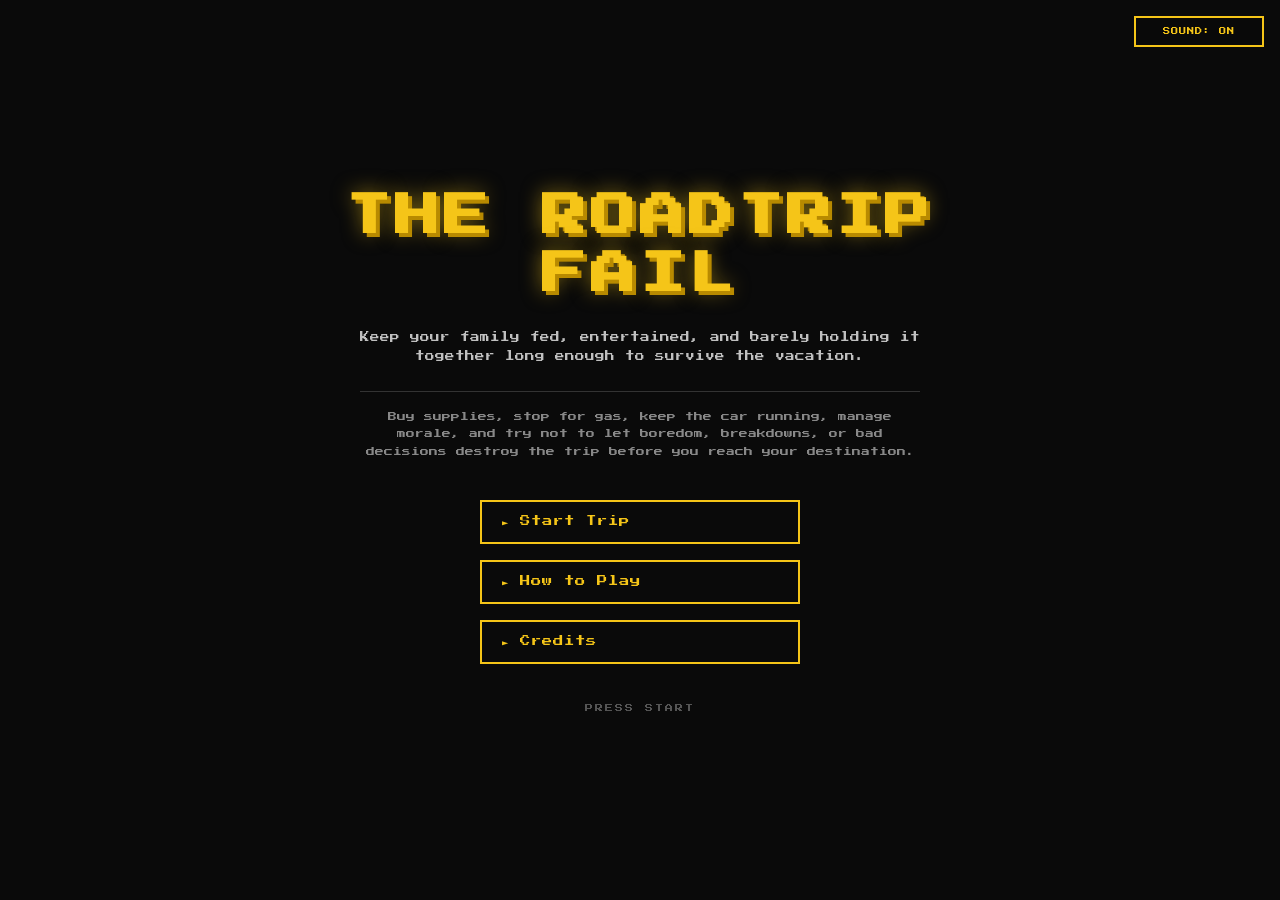
<file: roadtrip-fail/index.html>
<!DOCTYPE html>
<html lang="en">
<head>
  <meta charset="UTF-8">
  <meta name="viewport" content="width=device-width, initial-scale=1.0">
  <link rel="manifest" href="manifest.json">
  <meta name="theme-color" content="#000000">
  <link rel="apple-touch-icon" href="assets/images/vehicles/station-wagon.png">
  <meta name="apple-mobile-web-app-capable" content="yes">
  <meta name="apple-mobile-web-app-status-bar-style" content="black">
  <title>The RoadTrip Fail</title>
  <link rel="stylesheet" href="css/style.css?v=10">
</head>
<body>
  <button class="audio-toggle" id="audio-toggle" type="button" aria-pressed="false">SOUND: ON</button>

  <!-- TITLE SCREEN -->
  <div class="screen" id="screen-title">
    <div class="title-box">
      <h1 class="game-title">THE ROADTRIP FAIL</h1>
      <p class="tagline">Keep your family fed, entertained, and barely holding it together long enough to survive the vacation.</p>
      <p class="description">Buy supplies, stop for gas, keep the car running, manage morale, and try not to let boredom, breakdowns, or bad decisions destroy the trip before you reach your destination.</p>
    </div>
    <div class="menu">
      <button class="menu-btn" id="btn-start">► Start Trip</button>
      <button class="menu-btn" id="btn-how">► How to Play</button>
      <button class="menu-btn" id="btn-credits">► Credits</button>
    </div>
    <div class="footer">
      <span class="blink">PRESS START</span>
    </div>
  </div>

  <!-- PREP SHOP SCREEN -->
  <div class="screen hidden" id="screen-shop">
    <h2 class="screen-title">PREP SHOP</h2>
    <p class="screen-body">Stock up before you hit the road.</p>

    <div class="money-display">
      MONEY: $<span id="money-amount">100</span>
    </div>

    <div class="shop-grid">
      <div class="shop-item">
        <div class="item-info">
          <span class="item-name">Snackies</span>
          <span class="item-cost">$10</span>
          <span class="item-value">+8 snack value</span>
        </div>
        <button class="shop-btn" data-item="snackies" data-cost="10">BUY</button>
      </div>
      <div class="shop-item">
        <div class="item-info">
          <span class="item-name">Giant Chips</span>
          <span class="item-cost">$20</span>
          <span class="item-value">+20 snack value</span>
        </div>
        <button class="shop-btn" data-item="giant-chips" data-cost="20">BUY</button>
      </div>
      <div class="shop-item">
        <div class="item-info">
          <span class="item-name">Gas Station Burrito</span>
          <span class="item-cost">$15</span>
          <span class="item-value">+16 snack value</span>
        </div>
        <button class="shop-btn" data-item="burrito" data-cost="15">BUY</button>
      </div>

      <div class="shop-item">
        <div class="item-info">
          <span class="item-name">Spare Tire</span>
          <span class="item-cost">$25</span>
        </div>
        <button class="shop-btn" data-item="spare-tire" data-cost="25">BUY</button>
      </div>
    </div>

    <div class="cart">
      <p class="cart-label">CART:</p>
      <p id="cart-contents" class="cart-empty">Nothing yet.</p>
    </div>

    <div class="shop-actions">
      <button class="menu-btn" id="btn-drive">► Next: Choose Your Crew</button>
      <button class="menu-btn back-btn" data-target="screen-title">◄ Back to Title</button>
    </div>
  </div>

  <!-- NAMING SCREEN -->
  <div class="screen hidden" id="screen-name">
    <h2 class="screen-title">WHO'S COMING?</h2>
    <p class="screen-body">Name your passengers. Leave blank for defaults.</p>
    <div class="name-inputs">
      <div class="name-row">
        <span class="name-label">SEAT 1</span>
        <input class="name-input" id="pname-0" type="text" placeholder="Mom" maxlength="12" autocomplete="off" spellcheck="false">
      </div>
      <div class="name-row">
        <span class="name-label">SEAT 2</span>
        <input class="name-input" id="pname-1" type="text" placeholder="Dad" maxlength="12" autocomplete="off" spellcheck="false">
      </div>
      <div class="name-row">
        <span class="name-label">SEAT 3</span>
        <input class="name-input" id="pname-2" type="text" placeholder="Kid" maxlength="12" autocomplete="off" spellcheck="false">
      </div>
      <div class="name-row">
        <span class="name-label">SEAT 4</span>
        <input class="name-input" id="pname-3" type="text" placeholder="Teen" maxlength="12" autocomplete="off" spellcheck="false">
      </div>
      <div class="name-row">
        <span class="name-label">SEAT 5</span>
        <input class="name-input" id="pname-4" type="text" placeholder="Dog" maxlength="12" autocomplete="off" spellcheck="false">
      </div>
    </div>
    <div class="shop-actions">
      <button class="menu-btn" id="btn-hit-road">► Hit the Road</button>
      <button class="menu-btn back-btn" data-target="screen-shop">◄ Back to Shop</button>
    </div>
  </div>

  <!-- TRAVEL SCREEN -->
  <div class="screen hidden" id="screen-game">
    <h2 class="screen-title">ON THE ROAD</h2>

    <!-- 8-bit road scene -->
    <div class="road-scene">
      <div class="bg-layer"></div>
      <div class="road-layer"></div>
      <div class="wagon-shadow"></div>
      <div class="wagon" id="wagon">
        <img src="assets/images/vehicles/station-wagon.png" alt="station wagon" class="wagon-sprite">
        <div class="exhaust" id="exhaust"></div>
      </div>
    </div>

    <!-- Crash cutscene view (replaces road-scene during crash) -->
    <div class="crash-scene hidden" id="crash-scene">
      <p class="crash-scene-msg" id="crash-scene-msg"></p>
      <button class="menu-btn crash-continue-btn" id="crash-continue">[ ► CONTINUE ]</button>
    </div>

    <!-- Traffic mini-game overlay -->
    <div class="traffic-game hidden" id="traffic-game">
      <canvas id="traffic-canvas"></canvas>
      <div class="traffic-controls" id="traffic-controls">
        <button class="traffic-control-btn" id="traffic-left-btn" aria-label="Move left">LEFT</button>
        <button class="traffic-control-btn" id="traffic-forward-btn" aria-label="Move forward">FWD</button>
        <button class="traffic-control-btn" id="traffic-right-btn" aria-label="Move right">RIGHT</button>
      </div>
    </div>

    <!-- Snack Hunt mini-game overlay -->
    <div class="snack-hunt hidden" id="snack-hunt">
      <canvas id="snack-hunt-canvas"></canvas>

      <!-- Exit — top centre, high contrast -->
      <button class="snack-hunt-exit-btn" id="snack-hunt-exit">[ ► EXIT ]</button>

      <!-- Virtual joystick — bottom left -->
      <div class="snack-joystick" id="snack-joystick">
        <div class="snack-joystick-nub" id="snack-joystick-nub"></div>
      </div>

      <!-- Fire button — bottom right -->
      <button class="snack-hunt-fire-btn" id="snack-hunt-fire" aria-label="Fire">FIRE</button>
    </div>

    <div class="stats">
      <div class="stat-row">
        <span class="stat-label">GAS</span>
        <div class="stat-bar-wrap">
          <div class="stat-bar" id="bar-gas"></div>
        </div>
        <span class="stat-value" id="val-gas">100</span>
      </div>
      <div class="stat-row">
        <span class="stat-label">SNACKS</span>
        <div class="stat-bar-wrap">
          <div class="stat-bar" id="bar-snacks"></div>
        </div>
        <span class="stat-value" id="val-snacks">0</span>
      </div>
      <div class="stat-row">
        <span class="stat-label">MORALE</span>
        <div class="stat-bar-wrap">
          <div class="stat-bar" id="bar-morale"></div>
        </div>
        <span class="stat-value" id="val-morale">100</span>
      </div>
      <div class="stat-row">
        <span class="stat-label">MONEY</span>
        <div class="stat-bar-wrap"></div>
        <span class="stat-value" id="val-money">$0</span>
      </div>
    </div>

    <div class="progress-section">
      <div class="progress-label">
        <span>PROGRESS</span>
        <span id="val-progress">0%</span>
      </div>
      <div class="progress-bar-wrap">
        <div class="progress-bar" id="bar-progress"></div>
      </div>
    </div>

    <!-- Passenger roster -->
    <div class="passenger-row" id="passenger-row"></div>

    <!-- Event overlay -->
    <div class="event-box hidden" id="event-box">
      <p class="event-title">⚠ EVENT</p>
      <p class="event-desc" id="event-desc"></p>
      <div class="event-choices" id="event-choices"></div>
    </div>

    <p class="status-msg" id="status-msg"></p>
  </div>

  <!-- WIN SCREEN -->
  <div class="screen hidden" id="screen-win">
    <h2 class="screen-title" style="color: #4caf50;">YOU MADE IT!</h2>
    <p class="screen-body">Against all odds, your family survived the trip.<br>Destination reached.</p>
    <button class="menu-btn back-btn" data-target="screen-title">► Play Again</button>
  </div>

  <!-- LOSE SCREEN -->
  <div class="screen hidden" id="screen-lose">
    <h2 class="screen-title" style="color: #e74c3c;">TRIP OVER</h2>
    <p class="screen-body" id="lose-reason">Your trip ended in disaster.</p>
    <button class="menu-btn back-btn" data-target="screen-title">► Try Again</button>
  </div>

  <!-- HOW TO PLAY SCREEN -->
  <div class="screen hidden" id="screen-how">
    <h2 class="screen-title">HOW TO PLAY</h2>
    <ul class="instructions">
      <li>Buy supplies before the trip</li>
      <li>Travel toward your destination</li>
      <li>Resources go down over time</li>
      <li>Survive random events</li>
      <li>Reach the destination before morale or gas hits zero</li>
    </ul>
    <button class="menu-btn back-btn" data-target="screen-title">◄ Back to Title</button>
  </div>

  <!-- CREDITS SCREEN -->
  <div class="screen hidden" id="screen-credits">
    <h2 class="screen-title">CREDITS</h2>
    <div class="credits-body">
      <p>THE ROADTRIP FAIL</p>
      <p>A game about surviving family road trips.</p>
      <p>Design &amp; Development<br>Tommy McCall</p>
      <p>Inspired by the chaos of every family vacation ever taken.</p>
    </div>
    <button class="menu-btn back-btn" data-target="screen-title">◄ Back to Title</button>
  </div>

  <script src="js/script.js?v=49"></script>
</body>
</html>
</file>
<file: roadtrip-fail/css/style.css>
@import url('https://fonts.googleapis.com/css2?family=Press+Start+2P&display=swap');

* {
  margin: 0;
  padding: 0;
  box-sizing: border-box;
}

body {
  background-color: #0a0a0a;
  color: #e8e8e8;
  font-family: 'Press Start 2P', monospace, courier;
  min-height: 100vh;
  display: flex;
  align-items: center;
  justify-content: center;
}

.audio-toggle {
  position: fixed;
  top: 16px;
  right: 16px;
  z-index: 50;
  background: rgba(10, 10, 10, 0.92);
  border: 2px solid #f5c518;
  color: #f5c518;
  font-family: 'Press Start 2P', monospace;
  font-size: 0.45rem;
  letter-spacing: 1px;
  padding: 10px 12px;
  cursor: pointer;
  min-width: 130px;
}

.audio-toggle:hover,
.audio-toggle:focus {
  background: #f5c518;
  color: #0a0a0a;
  outline: none;
}

.audio-toggle.is-muted {
  border-color: #666;
  color: #999;
}

.audio-toggle.is-muted:hover,
.audio-toggle.is-muted:focus {
  background: #444;
  color: #f0f0f0;
}

.screen {
  width: 100%;
  max-width: 700px;
  padding: 40px 20px;
  display: flex;
  flex-direction: column;
  align-items: center;
  gap: 40px;
  position: relative;
}

/* Title */
.title-box {
  text-align: center;
  display: flex;
  flex-direction: column;
  gap: 24px;
}

.game-title {
  font-size: 2.8rem;
  color: #f5c518;
  text-shadow:
    4px 4px 0px #b88a00,
    0 0 20px #f5c51880;
  letter-spacing: 4px;
  line-height: 1.3;
}

.tagline {
  font-size: 0.6rem;
  color: #c0c0c0;
  line-height: 2;
  max-width: 580px;
  margin: 0 auto;
}

.description {
  font-size: 0.55rem;
  color: #888;
  line-height: 2;
  max-width: 560px;
  margin: 0 auto;
  border-top: 1px solid #333;
  padding-top: 16px;
}

/* Menu Buttons */
.menu {
  display: flex;
  flex-direction: column;
  gap: 16px;
  width: 100%;
  max-width: 320px;
}

.menu-btn {
  background: transparent;
  border: 2px solid #f5c518;
  color: #f5c518;
  font-family: 'Press Start 2P', monospace;
  font-size: 0.65rem;
  padding: 14px 20px;
  cursor: pointer;
  text-align: left;
  letter-spacing: 1px;
  transition: background 0.1s, color 0.1s;
  width: 100%;
}

.menu-btn:hover,
.menu-btn:focus {
  background: #f5c518;
  color: #0a0a0a;
  outline: none;
}

.menu-btn:active {
  transform: translateY(2px);
}

/* Footer */
.footer {
  font-size: 0.5rem;
  color: #555;
  letter-spacing: 2px;
}

.blink {
  animation: blink 1.2s step-start infinite;
}

@keyframes blink {
  0%, 100% { opacity: 1; }
  50% { opacity: 0; }
}

/* Screen visibility */
.hidden {
  display: none !important;
}

/* Secondary screen styles */
.screen-title {
  font-size: 0.9rem;
  color: #f5c518;
  letter-spacing: 3px;
  text-align: center;
}

.screen-body {
  font-size: 0.55rem;
  color: #888;
  line-height: 2.4;
  text-align: center;
}

/* How to Play list */
.instructions {
  list-style: none;
  display: flex;
  flex-direction: column;
  gap: 20px;
  max-width: 500px;
  width: 100%;
}

.instructions li {
  font-size: 0.55rem;
  color: #c0c0c0;
  line-height: 2;
  padding-left: 20px;
  position: relative;
}

.instructions li::before {
  content: '►';
  position: absolute;
  left: 0;
  color: #f5c518;
}

/* Credits */
.credits-body {
  display: flex;
  flex-direction: column;
  gap: 24px;
  text-align: center;
  max-width: 440px;
}

.credits-body p {
  font-size: 0.55rem;
  color: #c0c0c0;
  line-height: 2.4;
}

/* Back button */
.back-btn {
  max-width: 240px;
}

/* Shop */
.money-display {
  font-size: 0.75rem;
  color: #f5c518;
  letter-spacing: 2px;
  border: 2px solid #f5c518;
  padding: 10px 24px;
  align-self: center;
}

.shop-grid {
  display: flex;
  flex-direction: column;
  gap: 12px;
  width: 100%;
  max-width: 500px;
}

.shop-item {
  display: flex;
  align-items: center;
  justify-content: space-between;
  border: 1px solid #333;
  padding: 12px 16px;
  gap: 16px;
}

.item-info {
  display: flex;
  flex-direction: column;
  gap: 6px;
}

.item-name {
  font-size: 0.55rem;
  color: #e8e8e8;
}

.item-cost {
  font-size: 0.5rem;
  color: #888;
}

.item-value {
  font-size: 0.48rem;
  color: #86d993;
}

.shop-btn {
  background: transparent;
  border: 2px solid #f5c518;
  color: #f5c518;
  font-family: 'Press Start 2P', monospace;
  font-size: 0.5rem;
  padding: 8px 14px;
  cursor: pointer;
  white-space: nowrap;
  transition: background 0.1s, color 0.1s;
}

.shop-btn:hover {
  background: #f5c518;
  color: #0a0a0a;
}

.shop-btn:disabled {
  border-color: #444;
  color: #444;
  cursor: not-allowed;
}

.shop-btn:disabled:hover {
  background: transparent;
  color: #444;
}

.cart {
  width: 100%;
  max-width: 500px;
  border: 1px solid #333;
  padding: 16px;
  display: flex;
  flex-direction: column;
  gap: 8px;
}

.cart-label {
  font-size: 0.5rem;
  color: #f5c518;
  letter-spacing: 2px;
}

.cart-empty {
  font-size: 0.5rem;
  color: #555;
}

#cart-contents {
  font-size: 0.5rem;
  color: #c0c0c0;
  line-height: 2.2;
}

.shop-actions {
  display: flex;
  flex-direction: column;
  gap: 12px;
  width: 100%;
  max-width: 280px;
}

/* ── Road scene ── */
.road-scene {
  width: 100%;
  max-width: 500px;
  height: 220px;
  position: relative;
  overflow: hidden;
  image-rendering: pixelated;
}

/* Background layer — fills everything above the road, slow scroll.
   source 1536×1024, layer height = scene(220) - road(80) = 140px
   → tile width = 1536/1024 * 140 ≈ 210px */
.bg-layer {
  position: absolute;
  top: 0;
  left: 0;
  right: 0;
  bottom: 80px;
  background-image: url('../assets/images/backgrounds/background.png');
  background-repeat: repeat-x;
  background-size: 250px auto;
  background-position: 0 100%;
  image-rendering: pixelated;
  animation: bg-scroll 6s linear infinite;
}

@keyframes bg-scroll {
  from { background-position: 0 100%; }
  to   { background-position: -250px 100%; }
}

/* Road layer — 80px tall at bottom, fast scroll.
   road.png has road strip centered in the 1536×1024 source.
   Scale source to 400px tall so the road portion fills the 80px layer;
   center-y pulls the road strip into view. tile width = 1536/1024*400 = 600px */
.road-layer {
  position: absolute;
  bottom: 0;
  left: 0;
  right: 0;
  height: 80px;
  background-image: url('../assets/images/backgrounds/road.png');
  background-repeat: repeat-x;
  background-size: 916px 80px;
  background-position: 0 0;
  image-rendering: pixelated;
  animation: road-scroll 2.5s linear infinite;
}

@keyframes road-scroll {
  from { background-position: 0 0; }
  to   { background-position: -916px 0; }
}

/* Car shadow — handled via drop-shadow on .wagon-sprite */
.wagon-shadow {
  display: none;
}

/* ── Station wagon ── */
.wagon {
  position: absolute;
  left: 20px;
  bottom: 58px;
  animation: wagon-bounce 2.6s ease-in-out infinite;
}

@keyframes wagon-bounce {
  0%   { transform: translateY(0px)    rotate(0deg); }
  7%   { transform: translateY(-1.5px) rotate(-0.25deg); }
  14%  { transform: translateY(-0.5px) rotate(0.1deg); }
  23%  { transform: translateY(-2px)   rotate(-0.2deg); }
  31%  { transform: translateY(-1px)   rotate(0.15deg); }
  40%  { transform: translateY(0px)    rotate(0deg); }
  50%  { transform: translateY(-0.5px) rotate(0.1deg); }
  59%  { transform: translateY(-2.5px) rotate(-0.3deg); }
  67%  { transform: translateY(-1px)   rotate(0.2deg); }
  75%  { transform: translateY(-0.5px) rotate(-0.1deg); }
  84%  { transform: translateY(-1.5px) rotate(0.15deg); }
  92%  { transform: translateY(-0.5px) rotate(0deg); }
  100% { transform: translateY(0px)    rotate(0deg); }
}

.wagon-sprite {
  display: block;
  width: 180px;
  height: auto;
  image-rendering: pixelated;
  filter: drop-shadow(0px 6px 5px rgba(0, 0, 0, 0.75));
}

/* Exhaust puff — left rear of car */
.exhaust {
  position: absolute;
  bottom: 30px; /* roughly wheel height from wagon bottom */
  left: -10px;
  width: 9px;
  height: 9px;
  background: rgba(180,180,180,0.7);
  border-radius: 50%;
  animation: puff 0.55s ease-out infinite;
}

@keyframes puff {
  0%   { opacity: 0.8; transform: scale(1)   translateX(0); }
  100% { opacity: 0;   transform: scale(2.8) translateX(-12px); }
}

/* Travel screen stats */
.stats {
  display: flex;
  flex-direction: column;
  gap: 16px;
  width: 100%;
  max-width: 500px;
}

.stat-row {
  display: grid;
  grid-template-columns: 90px 1fr 48px;
  align-items: center;
  gap: 12px;
}

.stat-label {
  font-size: 0.45rem;
  color: #888;
  letter-spacing: 1px;
  text-align: right;
}

.stat-bar-wrap {
  height: 14px;
  background: #1a1a1a;
  border: 1px solid #333;
}

.stat-bar {
  height: 100%;
  background: #f5c518;
  transition: width 0.8s linear, background 0.3s;
  width: 100%;
}

.stat-value {
  font-size: 0.45rem;
  color: #e8e8e8;
  text-align: right;
}

/* Progress bar */
.progress-section {
  width: 100%;
  max-width: 500px;
  display: flex;
  flex-direction: column;
  gap: 10px;
}

.progress-label {
  display: flex;
  justify-content: space-between;
  font-size: 0.45rem;
  color: #f5c518;
  letter-spacing: 2px;
}

.progress-bar-wrap {
  height: 20px;
  background: #1a1a1a;
  border: 2px solid #f5c518;
}

.progress-bar {
  height: 100%;
  background: #f5c518;
  transition: width 0.8s linear;
  width: 0%;
}

/* Crash cutscene — full viewport overlay */
.crash-scene {
  position: fixed;
  inset: 0;
  z-index: 100;
  background-image: url('../assets/images/backgrounds/crash-scene-bg.png');
  background-size: cover;
  background-position: center top;
  image-rendering: pixelated;
  display: flex;
  flex-direction: column;
  align-items: center;
  justify-content: flex-start;
  padding-top: 40px;
  gap: 20px;
}

.crash-scene-msg {
  font-size: 0.85rem;
  color: #fff;
  text-align: center;
  line-height: 2;
  max-width: 560px;
  padding: 0 24px;
  text-shadow: 2px 2px 0 #000, -2px -2px 0 #000, 2px -2px 0 #000, -2px 2px 0 #000;
}

.crash-continue-btn {
  /* pushed to bottom center */
  margin-top: auto;
  margin-bottom: 140px;
  width: auto;
  /* compact bubbly rectangle */
  font-size: 0.6rem;
  padding: 14px 32px;
  letter-spacing: 2px;
  color: #f5c518;
  background: transparent;
  border: 2px solid #f5c518;
  border-radius: 4px;
}

/* Naming screen */
.name-inputs {
  display: flex;
  flex-direction: column;
  gap: 12px;
  width: 100%;
  max-width: 400px;
}

.name-row {
  display: flex;
  align-items: center;
  gap: 16px;
}

.name-label {
  font-size: 0.5rem;
  color: #888;
  letter-spacing: 2px;
  width: 52px;
  text-align: right;
  flex-shrink: 0;
}

.name-input {
  flex: 1;
  background: #111;
  border: 1px solid #444;
  color: #e8e8e8;
  font-family: 'Press Start 2P', monospace;
  font-size: 0.55rem;
  padding: 10px 12px;
  outline: none;
  letter-spacing: 1px;
}

.name-input:focus {
  border-color: #f5c518;
}

/* Passenger roster row */
.passenger-row {
  display: flex;
  gap: 8px;
  width: 100%;
  max-width: 500px;
  flex-wrap: wrap;
}

.passenger-tag {
  font-size: 0.4rem;
  color: #e8e8e8;
  border: 1px solid #555;
  padding: 5px 8px;
  letter-spacing: 1px;
  transition: opacity 0.4s, border-color 0.4s, color 0.4s;
}

.passenger-tag.crashed {
  color: #444;
  border-color: #333;
  text-decoration: line-through;
}

/* Pause road animations during events */
.road-scene.paused .bg-layer,
.road-scene.paused .road-layer,
.road-scene.paused .wagon,
.road-scene.paused .exhaust {
  animation-play-state: paused;
}

/* Event overlay */
.event-box {
  width: 100%;
  max-width: 500px;
  border: 2px solid #f5c518;
  background: #111;
  padding: 20px 24px;
  display: flex;
  flex-direction: column;
  gap: 14px;
}

.event-title {
  font-size: 0.5rem;
  color: #f5c518;
  letter-spacing: 3px;
  text-align: center;
}

.event-desc {
  font-size: 0.55rem;
  color: #e8e8e8;
  line-height: 2.2;
  text-align: center;
}

.event-choices {
  display: flex;
  flex-direction: column;
  gap: 10px;
}

/* ── Traffic mini-game overlay ─────────────────────────────────────────────── */
.traffic-game {
  position: fixed;
  inset: 0;
  z-index: 110;
  background-color: #000;
  display: flex;
  align-items: center;
  justify-content: center;
  overflow: hidden;
}

.traffic-controls {
  display: none;
}

#traffic-canvas {
  position: absolute;
  top: 0;
  left: 0;
  width: 100%;
  height: 100%;
  image-rendering: pixelated;
}

/* ── Snack Hunt mini-game overlay ──────────────────────────────────────────── */
.snack-hunt {
  position: fixed;
  inset: 0;
  z-index: 110; /* above crash scene */
  background-color: #000;         /* canvas draws the bg; this is fallback only */
  display: flex;
  flex-direction: column;
  align-items: center;
  justify-content: flex-end;
  padding-bottom: 140px;
}

#snack-hunt-canvas {
  position: absolute;
  top: 0;
  left: 0;
  width: 100%;
  height: 100%;
  image-rendering: pixelated; /* keep pixel art crisp */
}

/* Exit button — pinned top-centre, solid black so it reads over any background */
.snack-hunt-exit-btn {
  position: fixed;
  top: 14px;
  left: 50%;
  transform: translateX(-50%);
  z-index: 10;
  width: auto;
  white-space: nowrap;
  font-family: 'Press Start 2P', monospace;
  font-size: 0.5rem;
  padding: 9px 20px;
  letter-spacing: 2px;
  color: #f5c518;
  background: #000;
  border: 2px solid #f5c518;
  border-radius: 4px;
  cursor: pointer;
  -webkit-tap-highlight-color: transparent;
}

/* Virtual joystick — outer ring, bottom left */
.snack-joystick {
  position: fixed;
  bottom: 36px;
  left: 28px;
  z-index: 10;
  width: 110px;
  height: 110px;
  border-radius: 50%;
  background: rgba(0, 0, 0, 0.5);
  border: 3px solid rgba(245, 197, 24, 0.7);
  touch-action: none;
  user-select: none;
  -webkit-tap-highlight-color: transparent;
}

/* Inner guide ring — shows the deadzone visually */
.snack-joystick::before {
  content: '';
  position: absolute;
  inset: 14px;
  border-radius: 50%;
  border: 1px solid rgba(245, 197, 24, 0.3);
  pointer-events: none;
}

/* Thumb nub */
.snack-joystick-nub {
  position: absolute;
  top: 50%;
  left: 50%;
  transform: translate(-50%, -50%);
  width: 40px;
  height: 40px;
  border-radius: 50%;
  background: rgba(245, 197, 24, 0.85);
  border: 2px solid #f5c518;
  pointer-events: none;
}

/* Fire button — bigger circle, bottom-right corner */
.snack-hunt-fire-btn {
  position: fixed;
  bottom: 36px;
  right: 28px;
  z-index: 10;
  width: 96px;
  height: 96px;
  border-radius: 50%;
  background: rgba(0, 0, 0, 0.6);
  border: 3px solid #f5c518;
  color: #f5c518;
  font-family: 'Press Start 2P', monospace;
  font-size: 0.45rem;
  letter-spacing: 1px;
  cursor: pointer;
  -webkit-tap-highlight-color: transparent;
  touch-action: none;
  user-select: none;
}

.traffic-controls {
  position: fixed;
  bottom: 24px;
  left: 50%;
  transform: translateX(-50%);
  z-index: 10;
  gap: 10px;
  align-items: center;
}

.traffic-control-btn {
  min-width: 76px;
  height: 54px;
  padding: 0 12px;
  border: 3px solid #f5c518;
  border-radius: 12px;
  background: rgba(0, 0, 0, 0.72);
  color: #f5c518;
  font-family: 'Press Start 2P', monospace;
  font-size: 0.4rem;
  letter-spacing: 1px;
  touch-action: none;
  user-select: none;
  -webkit-tap-highlight-color: transparent;
}

@media (max-width: 768px), (pointer: coarse) {
  .audio-toggle {
    top: 10px;
    right: 10px;
    font-size: 0.4rem;
    padding: 9px 10px;
    min-width: 112px;
  }

  .traffic-game,
  .snack-hunt {
    height: 100dvh;
  }

  #traffic-canvas,
  #snack-hunt-canvas {
    height: 100dvh;
  }

  .traffic-game.touch-active .traffic-controls {
    display: flex;
  }

  .snack-hunt {
    padding-bottom: 128px;
  }

  .snack-hunt-exit-btn {
    top: 12px;
    font-size: 0.45rem;
    padding: 8px 16px;
  }

  .snack-joystick {
    bottom: 28px;
    left: 24px;
    width: 120px;
    height: 120px;
  }

  .snack-joystick::before {
    inset: 15px;
  }

  .snack-joystick-nub {
    width: 42px;
    height: 42px;
  }

  .traffic-controls {
    bottom: 36px;
    gap: 18px;
  }

  .traffic-control-btn {
    min-width: 96px;
    height: 68px;
    padding: 0 16px;
    font-size: 0.44rem;
  }

  .snack-hunt-fire-btn {
    bottom: 28px;
    right: 24px;
    width: 104px;
    height: 104px;
    font-size: 0.46rem;
  }
}

/* Status message */
.status-msg {
  font-size: 0.5rem;
  color: #e74c3c;
  text-align: center;
  min-height: 1.5em;
  letter-spacing: 1px;
  line-height: 2;
}
</file>
